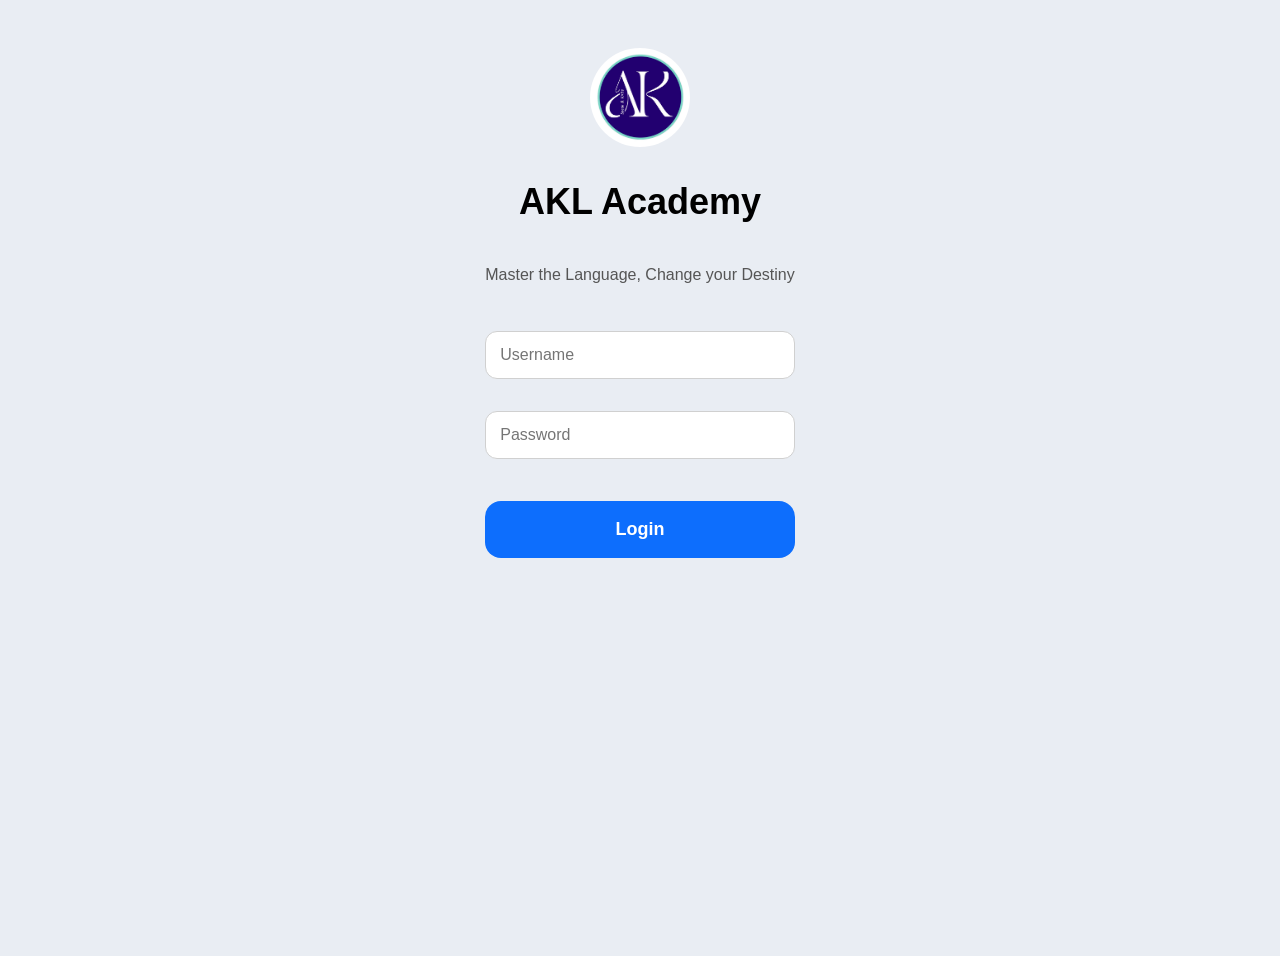
<file: index.html>
<!DOCTYPE html>
<html lang="en">
<head>
    <meta charset="UTF-8">
    <meta name="viewport" content="width=device-width, initial-scale=1.0">
    <title>word-app</title>
    <link rel="stylesheet" href="app.css">
</head>
<body>




        <div id="loginPage">

        <div class="content">

            <img src="images/logo.jpg" alt="app-logo" class="app-logo">

            <h1 class="login-title">

                AKL Academy

            </h1>

            <p class="login-tagline">

                Master the Language,
                Change your Destiny

            </p>

            <input type="text"
            placeholder="Username"
            class="login-input">

            <input type="password"
            placeholder="Password"
            class="login-input">

            <button class="nav-button" onclick="openHomePage">
                Login
            </button>
        </div>
    </div>


        <div class="home-page" id="homePage"> 

            <div class="top-bar"> 

            <div class="top-title">Learning App</div>
            <div class="top-subtitle">Build your word power daily</div>

            <div class="progress-text"></div>

            <div class="progress-bar">

            <div class="progress-fill"></div>

        </div>

        </div>

        <div class="content">

            <button class="nav-button" onclick="openModePage('Vocabulary')">
                Vocabulary
            </button>

            <button class="nav-button">
                Idioms
            </button>

            <button class="nav-button">
                Verbal Phrases
            </button>

            <button class="nav-button">
                Grammar
            </button>

            </div>
            </div>

    <div class="mode-page" id="modePage">

    <div class="content">

        <button class="back-button" onclick="goHome()">
            Home
        </button>

        <button class="nav-button" onclick="openThemePage('Learn')">
            Learn
        </button>

        <button class="nav-button" onclick="openThemePage('Assessment')">
            Assessment
        </button>

        <button class="nav-button"
onclick="openStatisticsPage()">

    Statistics

</button>

        <button class="nav-button" onclick="openThemePage('Mastered')">
            Mastered
        </button>   

        <button class="nav-button" onclick="openThemePage('Revision')">
            Revision
        </button>

        <button class="nav-button" onclick="openThemePage('MyWordBank')">

        MyWordBank

        </button>

    </div>

    

</div>

<div class="theme-page" id="themePage"> 

    <button class="back-button" onclick="goToModePage()">
        Home
    </button>

    <div class="page-title" id="themeTitle"></div>

    <div class="content" id="themeContainer">

</div>

</div>

<div class="list-page" id="listPage">

    <button class="back-button" onclick="goToThemePage()">
        Home
    </button>

    <div class="page-title" id="listTitle"></div>

    <div class="content" id="listContainer">


    </div>

</div>

    <div id="learnPage">

        <button class="back-button" onclick="goToListPage()">
            Home
        </button>

        <div class="page-title" id="learnTitle"></div>
        
        <div id="learnCompletionMessage"></div>

         <div class="content">

        <div class="card">

            <div class="card-content"> 

    <h1 id="word"></h1>
        
    <img id="image">

        
        <div class="info-block">

    <div class="info-label">
        Part of Speech
    </div>

    <div id="partOfSpeech" class="info-value"></div>

</div>

        <div class="info-block">

    <div class="info-label">
        Pronunciation
    </div>

    <div id="pronunciation" class="info-value"></div>

    </div>

    <div class="info-block">

        <div class="info-label">
            Status
        </div>

        <div id="wordStatus" class="info-value"></div>
    </div>

        <p><strong>Definition:</strong>
        <span id="definition"></span></p>

        <p><strong>Synonyms:</strong>
        <span id="relatedWords"></span></p>

        <p><strong>Antonyms:</strong>
        <span id="oppositeWords"></span></p>

        <p><strong>Usage:</strong></p>

        <div id="usage"></div>

        <div class="buttons">

        <button class="previous-btn" onclick="previousWord()">
            Previous
        </button>

        <button class="next-btn" id="learnNextButton" onclick="nextWord()">
            Next
        </button>

        <button class="previous-btn" onclick="restartLesson()">
        Restart
        </button>   

        <button class="next-btn" id="wordBankButton" onclick="toggleWordBank()">

    MyWordBank

</button>

        </div>

        </div>

        </div>

    </div>

 </div>

    <div id="assessmentPage">

        <button class="back-button" onclick="goToListPage()">
             ← Back
        </button>

        <div class="page-title" id="assessmentTitle">

        </div>
        <div id="assessmentCompletionMessage"></div>

        <div class="content">

            <div class="card">

                <div class="card-content">

                    <h2 id="questionWord"></h2>

                    <div id="optionsContainer"></div>

                    <div class="assessment-buttons">

    <button class="previous-btn"
    onclick="previousAssessmentQuestion()">

        Previous

    </button>

    <button class="next-btn"
    onclick="nextAssessmentQuestion()">

        Next

    </button>

</div>

                </div>

            </div>

        </div>

</div>

<div id="statisticsPage">

    <button class="back-button"
    onclick="goToModePage()">

        Home
    </button>

    <div class="page-title">

        Statistics

    </div>

    <div class="content">

        <div class="card">

            <div class="card-content">

                <p>

                    Total Words:
                    <span id="totalWords"></span>

                </p>

                <p>

                    Mastered Words:
                    <span id="masteredWords"></span>

                </p>

                <p>

                    Revision Words:
                    <span id="revisionWords"></span>

                </p>

                <p>

                    MyWordBank:
                    <span id="savedWords"></span>

                </p>

            </div>

        </div>

    </div>


    
    
    <script src="content.js"></script>
    <script src="app.js"></script>
</body>
</html>
</file>
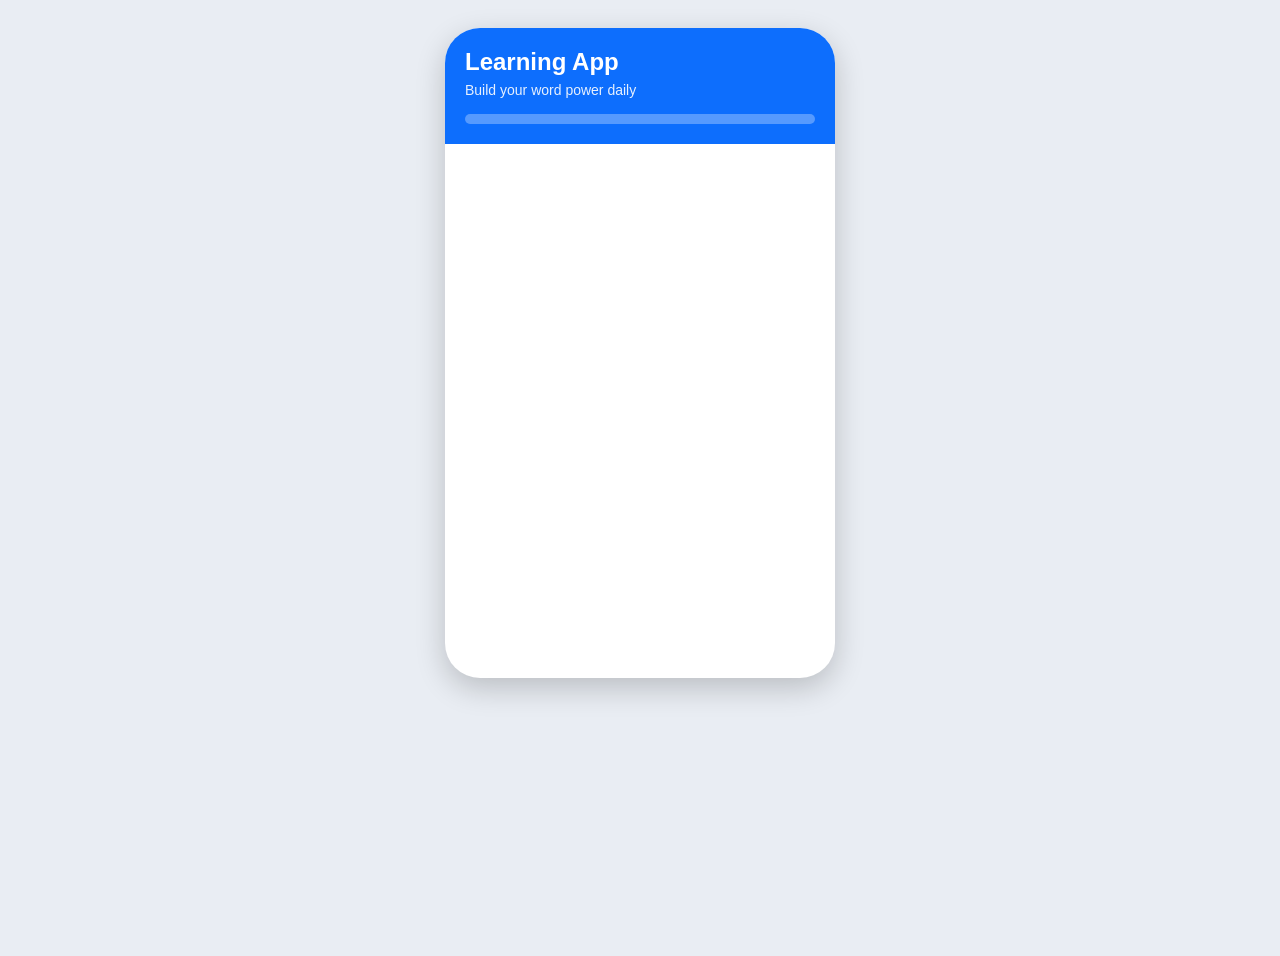
<file: app.html>
<!DOCTYPE html>
<html lang="en">
<head>
    <meta charset="UTF-8">
    <meta name="viewport" content="width=device-width, initial-scale=1.0">
    <title>word-app</title>
    <link rel="stylesheet" href="app.css">
</head>
<body>

    <div class="phone">

        <div class="top-bar"> 

            <div class="top-title">Learning App</div>
            <div class="top-subtitle">Build your word power daily</div>

            <div class="progress-text"></div>

            <div class="progress-bar">

            <div class="progress-fill"></div>

        </div>

        </div>

        <div class="home-page" id="homePage"> 

        <div class="content">

            <button class="nav-button" onclick="openModePage('Vocabulary')">
                Vocabulary
            </button>

            <button class="nav-button">
                Idioms
            </button>

            <button class="nav-button">
                Verbal Phrases
            </button>

            <button class="nav-button">
                Grammar
            </button>

            </div>
            </div>

    <div class="mode-page" id="modePage">

    <div class="content">

        <button class="back-button" onclick="goHome()">
            Home
        </button>

        <button class="nav-button" onclick="openThemePage('Learn')">
            Learn
        </button>

        <button class="nav-button" onclick="openThemePage('Assessment')">
            Assessment
        </button>

        <button class="nav-button"
onclick="openStatisticsPage()">

    Statistics

</button>

        <button class="nav-button" onclick="openThemePage('Mastered')">
            Mastered
        </button>   

        <button class="nav-button" onclick="openThemePage('Revision')">
            Revision
        </button>

        <button class="nav-button" onclick="openThemePage('MyWordBank')">

        MyWordBank

        </button>

    </div>

    

</div>

<div class="theme-page" id="themePage"> 

    <button class="back-button" onclick="goToModePage()">
        Home
    </button>

    <div class="page-title" id="themeTitle"></div>

    <div class="content" id="themeContainer">

</div>

</div>

<div class="list-page" id="listPage">

    <button class="back-button" onclick="goToThemePage()">
        Home
    </button>

    <div class="page-title" id="listTitle"></div>

    <div class="content" id="listContainer">


    </div>

</div>

    <div id="learnPage">

        <button class="back-button" onclick="goToListPage()">
            Home
        </button>

        <div class="page-title" id="learnTitle"></div>
        
        <div id="learnCompletionMessage"></div>

         <div class="content">

        <div class="card">

            <div class="card-content"> 

    <h1 id="word"></h1>
        
    <img id="image">

        
        <div class="info-block">

    <div class="info-label">
        Part of Speech
    </div>

    <div id="partOfSpeech" class="info-value"></div>

</div>

        <div class="info-block">

    <div class="info-label">
        Pronunciation
    </div>

    <div id="pronunciation" class="info-value"></div>

    </div>

    <div class="info-block">

        <div class="info-label">
            Status
        </div>

        <div id="wordStatus" class="info-value"></div>
    </div>

        <p><strong>Definition:</strong>
        <span id="definition"></span></p>

        <p><strong>Synonyms:</strong>
        <span id="relatedWords"></span></p>

        <p><strong>Antonyms:</strong>
        <span id="oppositeWords"></span></p>

        <p><strong>Usage:</strong></p>

        <div id="usage"></div>

        <div class="buttons">

        <button class="previous-btn" onclick="previousWord()">
            Previous
        </button>

        <button class="next-btn" onclick="nextWord()">
            Next
        </button>

        <button class="previous-btn" onclick="restartLesson()">
        Restart
        </button>   

        <button class="next-btn" id="wordBankButton" onclick="toggleWordBank()">

    MyWordBank

</button>

        </div>

        </div>

        </div>

    </div>

 </div>

    <div id="assessmentPage">

        <button class="back-button" onclick="goToListPage()">
             ← Back
        </button>

        <div class="page-title" id="assessmentTitle">

        </div>
        <div id="assessmentCompletionMessage"></div>

        <div class="content">

            <div class="card">

                <div class="card-content">

                    <h2 id="questionWord"></h2>

                    <div id="optionsContainer"></div>

                    <div class="assessment-buttons">

    <button class="previous-btn"
    onclick="previousAssessmentQuestion()">

        Previous

    </button>

    <button class="next-btn"
    onclick="nextAssessmentQuestion()">

        Next

    </button>

</div>

                </div>

            </div>

        </div>

</div>

<div id="statisticsPage">

    <button class="back-button"
    onclick="goToModePage()">

        Home
    </button>

    <div class="page-title">

        Statistics

    </div>

    <div class="content">

        <div class="card">

            <div class="card-content">

                <p>

                    Total Words:
                    <span id="totalWords"></span>

                </p>

                <p>

                    Mastered Words:
                    <span id="masteredWords"></span>

                </p>

                <p>

                    Revision Words:
                    <span id="revisionWords"></span>

                </p>

                <p>

                    MyWordBank:
                    <span id="savedWords"></span>

                </p>

            </div>

        </div>

    </div>

</div>
    
    
    <script src="content.js"></script>
    <script src="app.js"></script>
</body>
</html>
</file>
<file: app.css>
body {

        background: #e9edf3;
        font-family: Arial, sans-serif;
        display: flex;
        justify-content: center;
        align-items: flex-start;
        min-height: 100vh;
        padding: 20px;
}

.phone {

    width: 390px;
    min-height: 650px;
    background: white;
    border-radius: 35px;
    overflow: hidden;
    box-shadow: 0 10px 30px rgba(0,0,0,0.2);
    position: relative;
}

.top-bar {

    background: #0d6efd;
    color: white;
    padding: 20px;

}

.top-title {

    font-size: 24px;
    font-weight: bold;
}

.top-subtitle {

    margin-top: 6px;
    opacity: 0.9;
    font-size: 14px;
}

.content {

    padding: 20px;
    display: flex;
    flex-direction: column;
    gap: 14px;
}

.card {

    background: white;
    border-radius: 20px;
    overflow: hidden;
    box-shadow: 0 5px 15px rgba(0,0,0,0.08);

    
}

.card-content {

    padding: 24px;
    line-height: 1.7;
}

#image {

    width: 140px;
    float: right;
    margin-left: 15px;
    margin-bottom: 10px;
    border-radius: 12px;
    margin-top: 8px;
}

#word {

    margin-top: 10px;
    font-size: 40px;
    margin-bottom: 18px;
}

.buttons {

    display: flex;
    gap: 12px;
    margin-top: 20px;
    flex-wrap: wrap;
}

button {


    padding: 12px 16px;
    border: none;
    border-radius: 12px;
    font-size: 14px;
    cursor: pointer;

}

.previous-btn {

    background: #edf1f5;
    color: #333;
}

.next-btn {

    background: #0d6efd;
    color: white;

}

.usage-item {

    background: #f5f7fa;
    padding: 12px;
    border-radius: 12px;
    margin-top: 10px;
    line-height: 1.6;
}

.info-block {

    margin-bottom: 14px;
    font-weight: bold;
    
}

.progress-text {

    margin-top: 16px;
    font-size: 14px;
}

.progress-bar {

    width: 100%;
    height: 10px;
    background: rgba(255,255,255,0.3);
    border-radius: 10px;
    margin-top: 8px;
    overflow: hidden;
}

.progress-fill {

    width: 0%;
    height: 100%;
    background: white;
}

.home-page {

    padding: 20px;
}

.nav-button {

    width: 100%;
    padding: 18px;
    border: none;
    border-radius: 16px;
    background: #0d6efd;
    color: white;
    font-size: 18px;
    font-weight: bold;
    cursor: pointer;
}

#learnPage {

    display: none;
}

#modePage {

    display: none;
}

#themePage {

    display: none;
}

#listPage {

    display: none;
}

#homePage {

    display: none;
}

#assessmentPage {

    display: none;
}

#statisticsPage {

    display: none;
}


.back-button {

    
    padding: 12px 18px;
    margin: 20px;
    border: none;
    border-radius: 12px;
    background: #edf1f5;
    color: #333;
    font-size: 15px;
    font-weight: bold;
    cursor: pointer;

}

.page-title {

    font-size: 13px;
    color: #666;
    padding: 16px 20px 0 20px;
    line-height: 1.5;

}

.mode-page,
.theme-page,
.list-page,
.card {

    min-height: 500px;

}

.info-label {

    font-size: 14px;
    font-weight: bold;
    color: #666;
    margin-bottom: 4px;
}


.info-value {

    font-size: 16px;;
    color: #222;
}

#loginpage {

    height: 100vh;
    display: flex;
    flex-direction: column;
    justify-content: center;
    padding: 30px 20px; 
    box-sizing: border-box;

}

.login-title {

    text-align: center;

    font-size: 36px;

    margin-top: 20px;

    margin-bottom: 10px;
}

.login-tagline {

    text-align: center;
    font-size: 14;
    color: #555;
    margin-bottom: 30px;
    line-height: 1.5;
}

.login-input {

    width: 100%;
    padding: 14px;
    margin-bottom: 18px;
    border-radius: 12px;
    border: 1px solid #d0d0d0;
    font-size: 16px;
    box-sizing: border-box;
    background: ##f9f9f9;
}

.app-logo {

    width: 100px;
    display: block;
    margin: 0 auto;
    border-radius: 50%;
}

#loginPage .nav-button {

    margin-top: 10px;
}
</file>
